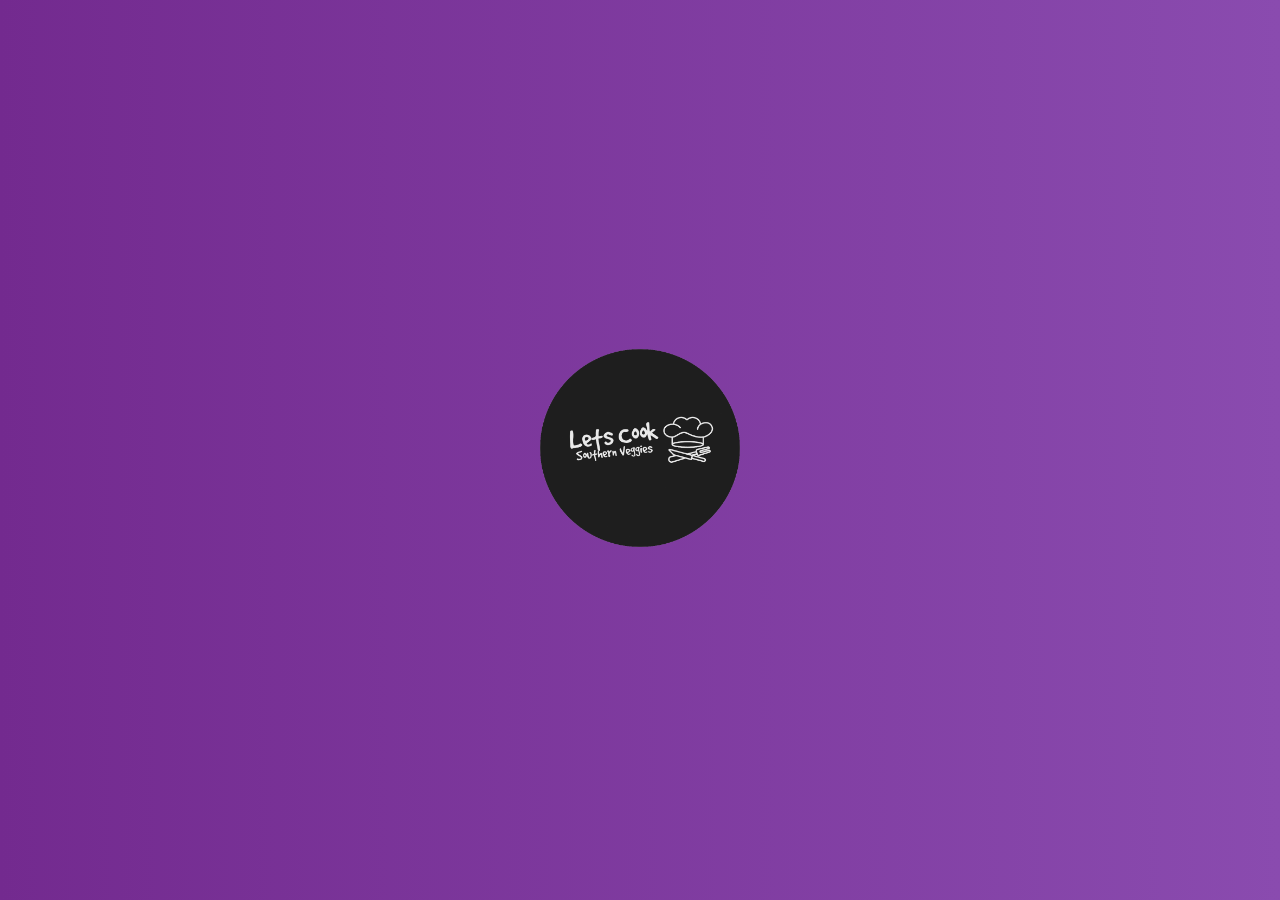
<file: index.html>
<!DOCTYPE html>
<html lang="en">
<head>
    <meta charset="UTF-8">
    <meta name="viewport" content="width=device-width, initial-scale=1.0">
    <title>Let's Cook</title>
    <link rel="stylesheet" href="stylee.css">
    <script>
        // Redirect to main menu after 5 seconds
        setTimeout(function() {
            window.location.href = "menu.html";
        }, 5000);
    </script>
</head>
<body class="splash-screen">
    <div class="logo-container">
        <img src="images/Screenshot 2025-03-05 093110.png" alt="Let's Cook Logo">
    </div>
</body>
</html>
</file>
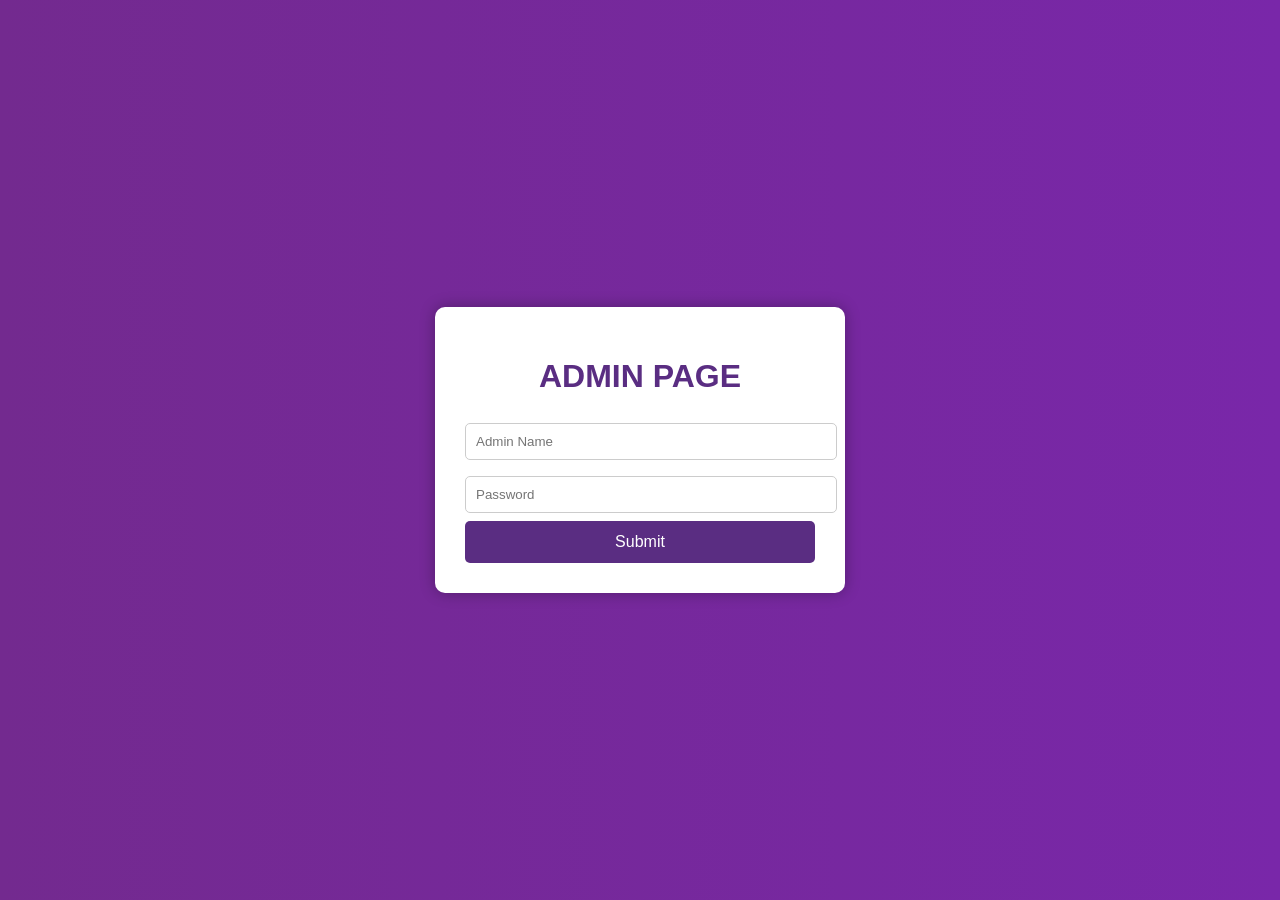
<file: admin.html>
<!DOCTYPE html>
<html lang="en">
<head>
    <meta charset="UTF-8">
    <meta name="viewport" content="width=device-width, initial-scale=1.0">
    <title>Document</title>
    <link rel="stylesheet" href="loginsignup.css">
</head>
<body>
    <div class="container">
        <h1>ADMIN PAGE</h1>
        <form action="admin.php" method="POST">
        <input type="Name" name="namee" placeholder="Admin Name">
        <input type="password" name="pass" placeholder="Password">
        <center>
        <button type="Submit" id="Submit">Submit</button>
        </center>
    </div>
</form>
</body>
</html>
</file>
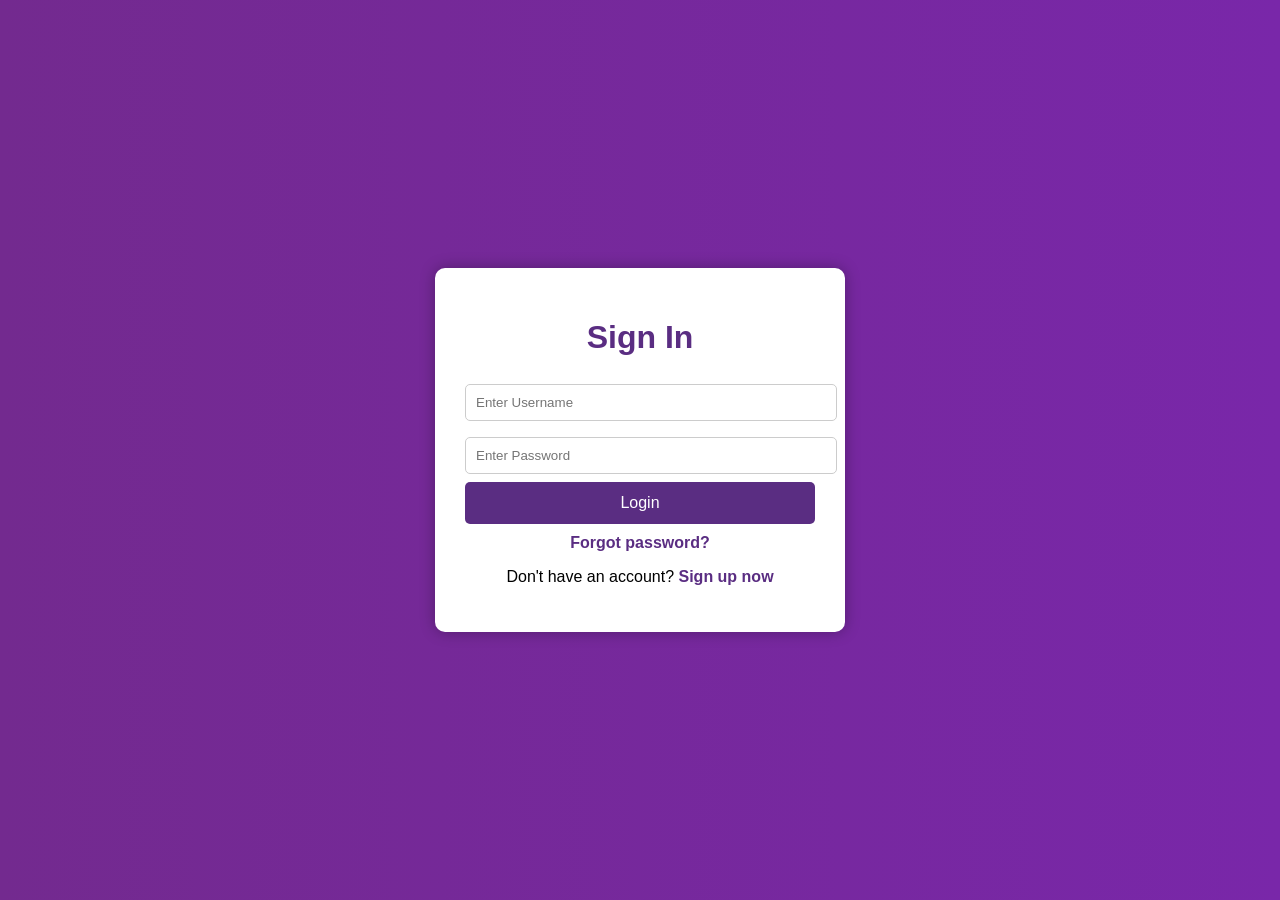
<file: login.html>
<!DOCTYPE html>
<html lang="en">
<head>
    <meta charset="UTF-8">
    <meta name="viewport" content="width=device-width, initial-scale=1.0">
    <title>Login</title>
    <link rel="stylesheet" href="loginsignup.css">
</head>
<body>
    <div class="container">
        <h1>Sign In</h1>
        <form action="login.php" method="POST">
            <input type="text" name="usernam" placeholder="Enter Username">
            <input type="password" name="passwords" placeholder="Enter Password">
            <button type="submit">Login</button>
            <p><a href="#">Forgot password?</a></p>
            <p>Don't have an account? <a href="signup.html">Sign up now</a></p>
        </form>
    </div>
</body>
</html>
</file>
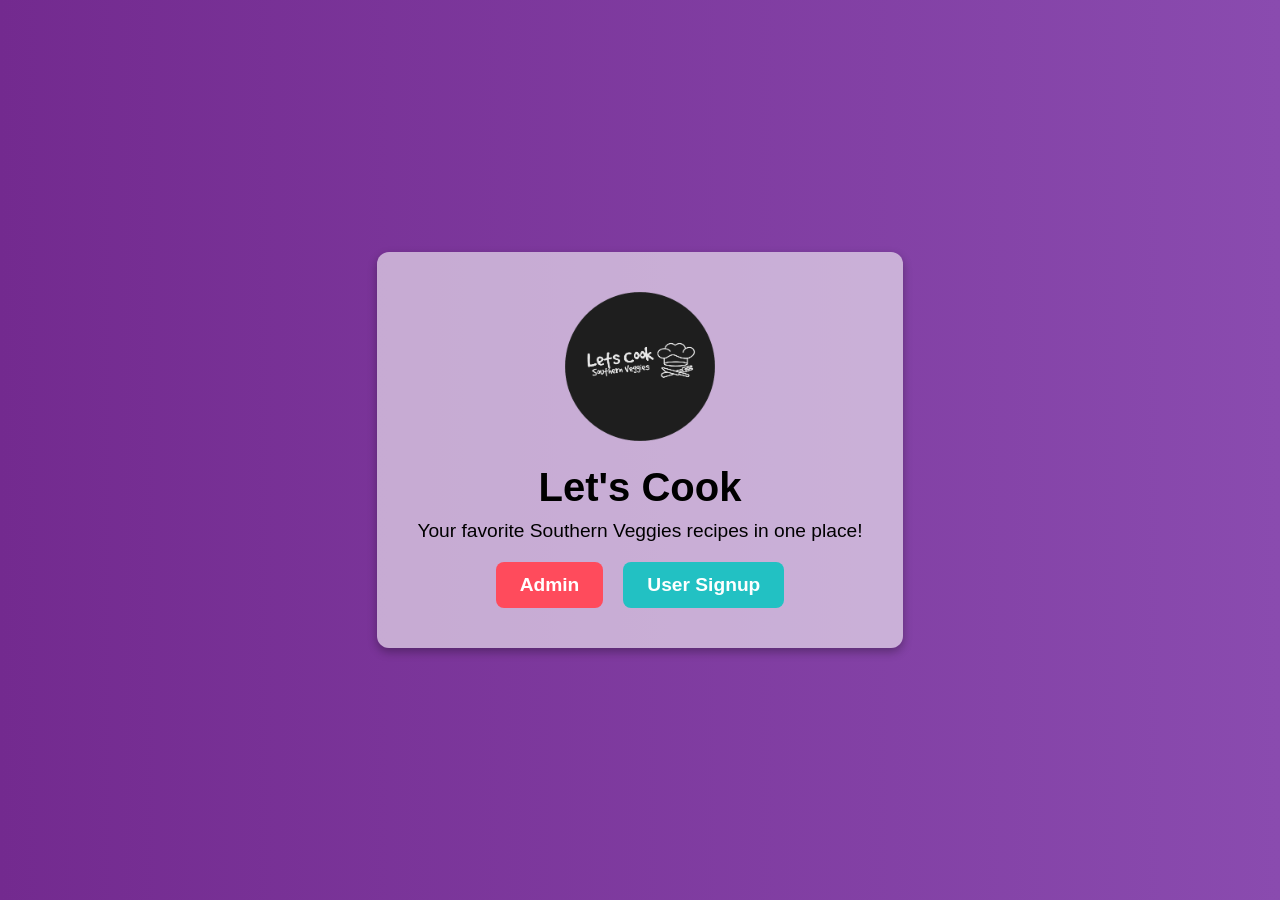
<file: menu.html>
<!DOCTYPE html>
<html lang="en">
<head>
    <meta charset="UTF-8">
    <meta name="viewport" content="width=device-width, initial-scale=1.0">
    <title>Let's Cook - Menu</title>
    <link rel="stylesheet" href="stylee.css">
</head>
<body>
    <div class="container">
        <div class="logo">
            <img src="images/Screenshot 2025-03-05 093110.png" alt="Let's Cook Logo">
        </div>
        <h1>Let's Cook</h1>
        <p>Your favorite Southern Veggies recipes in one place!</p>
        
        <div class="buttons">
            <a href="admin.html" class="btn admin-btn">Admin</a>
            <a href="signup.html" class="btn user-btn">User Signup</a>
        </div>
    </div>
</body>
</html>
</file>
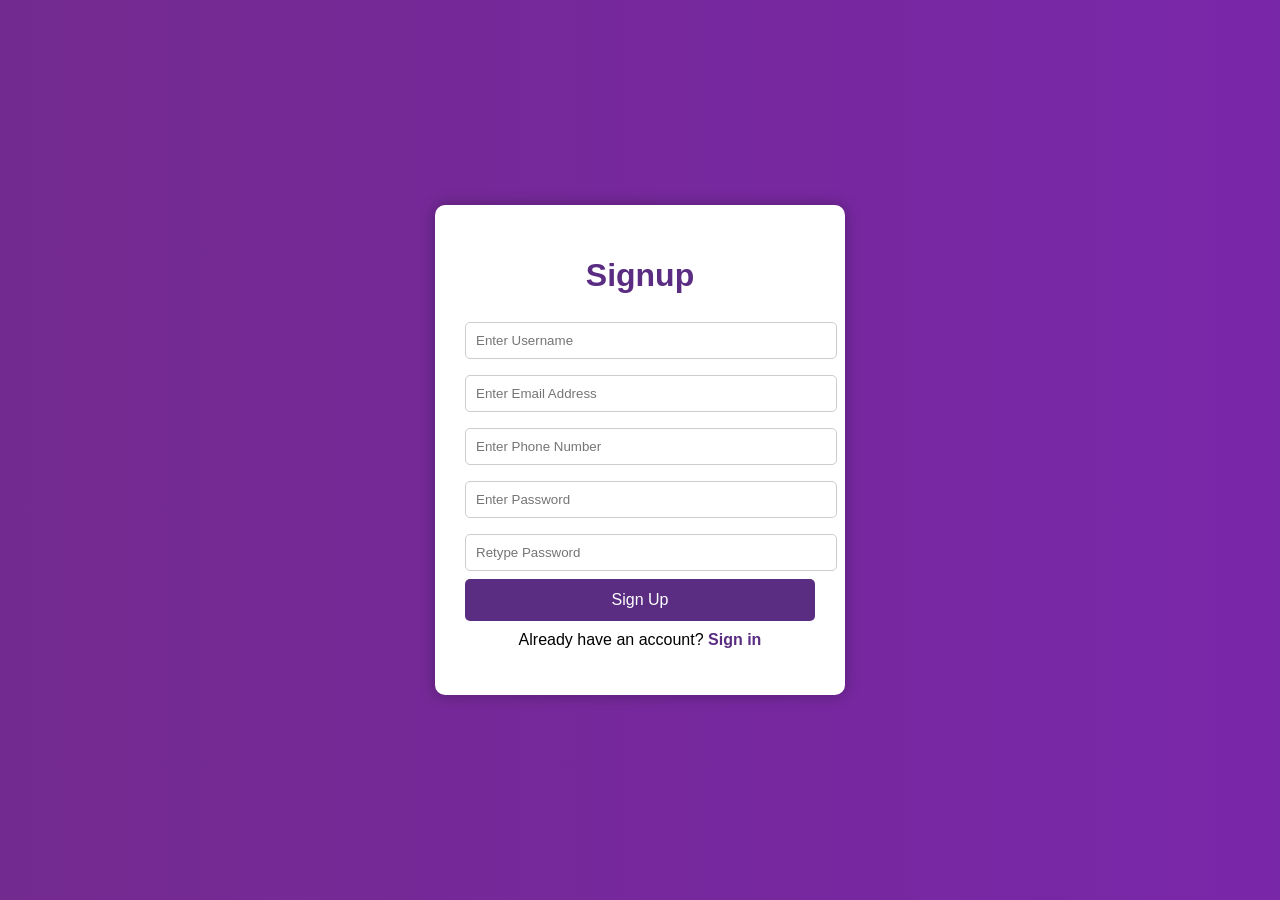
<file: signup.html>
<!DOCTYPE html>
<html lang="en">
<head>
    <meta charset="UTF-8">
    <meta name="viewport" content="width=device-width, initial-scale=1.0">
    <title>Signup</title>
    <link rel="stylesheet" href="loginsignup.css">
</head>
<body>
    <div class="container">
        <h1>Signup</h1>
        <form action="signup.php" method="POST">
            <input type="text" name="user" placeholder="Enter Username" required>
            <input type="email" name="email" placeholder="Enter Email Address" required>
            <input type="number" name="phone" placeholder="Enter Phone Number" maxlength="10" required>
            <input type="password" name="pass1" placeholder="Enter Password" required>
            <input type="password" name="pass2" placeholder="Retype Password" required>
            <button type="submit">Sign Up</button>
            <p>Already have an account? <a href="login.html">Sign in</a></p>
        </form>
    </div>
</body>
</html>
</file>
<file: stylee.css>
/* General Reset */
* {
    margin: 0;
    padding: 0;
    box-sizing: border-box;
    font-family: 'Poppins', sans-serif;
}

/* Splash Screen */
.splash-screen {
    background: linear-gradient(to right,#732a8f, #8a4baf);
    height: 100vh;
    display: flex;
    align-items: center;
    justify-content: center;
}

.logo-container img {
    width: 200px;
    animation: fadeIn 2s ease-in-out;
}

/* Animation */
@keyframes fadeIn {
    from {
        opacity: 0;
        transform: scale(0.8);
    }
    to {
        opacity: 1;
        transform: scale(1);
    }
}

/* Main Menu Styling */
body {
    background: linear-gradient(to right,#732a8f, #8a4baf);
    height: 100vh;
    display: flex;
    align-items: center;
    justify-content: center;
    text-align: center;
    color: #fff;
}

.container {
    background: rgba(251, 251, 251, 0.6);
    padding: 40px;
    border-radius: 12px;
    box-shadow: 0 4px 10px rgba(0, 0, 0, 0.3);
}

/* Logo */
.logo img {
    width: 150px;
    margin-bottom: 20px;
}

/* Heading */
h1 {
    color: black;
    font-size: 2.5rem;
    margin-bottom: 10px;
}

p {
    color: black;
    font-size: 1.2rem;
    margin-bottom: 20px;
}

/* Buttons */
.buttons {
    display: flex;
    justify-content: center;
    gap: 20px;
    margin-top: 20px;
}

.btn {
    text-decoration: none;
    padding: 12px 24px;
    border-radius: 8px;
    font-size: 1.2rem;
    font-weight: bold;
    transition: all 0.3s ease;
}

/* Admin Button */
.admin-btn {
    background-color: #ff4b5c;
    color: white;
}

.admin-btn:hover {
    background-color: #e04352;
}

/* User Signup Button */
.user-btn {
    background-color: #22c1c3;
    color: white;
}

.user-btn:hover {
    background-color: #1ea6a8;
}
</file>
<file: loginsignup.css>
body {
    background: linear-gradient(to right,#732a8f, #7927a9);/* Violet Gradient Background */
    font-family: Arial, sans-serif;
    display: flex;
    justify-content: center;
    align-items: center;
    height: 100vh;
    margin: 0;
}

/* White Container */
.container {
    background: white;
    padding: 30px;
    width: 350px;
    border-radius: 10px;
    box-shadow: 0 0 15px rgba(0, 0, 0, 0.3); /* More depth */
    text-align: center;
}

h1 {
    margin-bottom: 20px;
    color: #5a2d82; /* Violet Text */
}

form input {
    width: 100%;
    padding: 10px;
    margin: 8px 0;
    border: 1px solid #ccc;
    border-radius: 5px;
}

button {
    background-color: #5a2d82;
    color: white;
    width: 100%;
    padding: 12px;
    border: none;
    border-radius: 5px;
    cursor: pointer;
    font-size: 16px;
}

button:hover {
    background-color: #451a65;
}

p {
    margin-top: 10px;
}

p a {
    color: #5a2d82;
    text-decoration: none;
    font-weight: bold;
}

p a:hover {
    text-decoration: underline;
}
</file>
